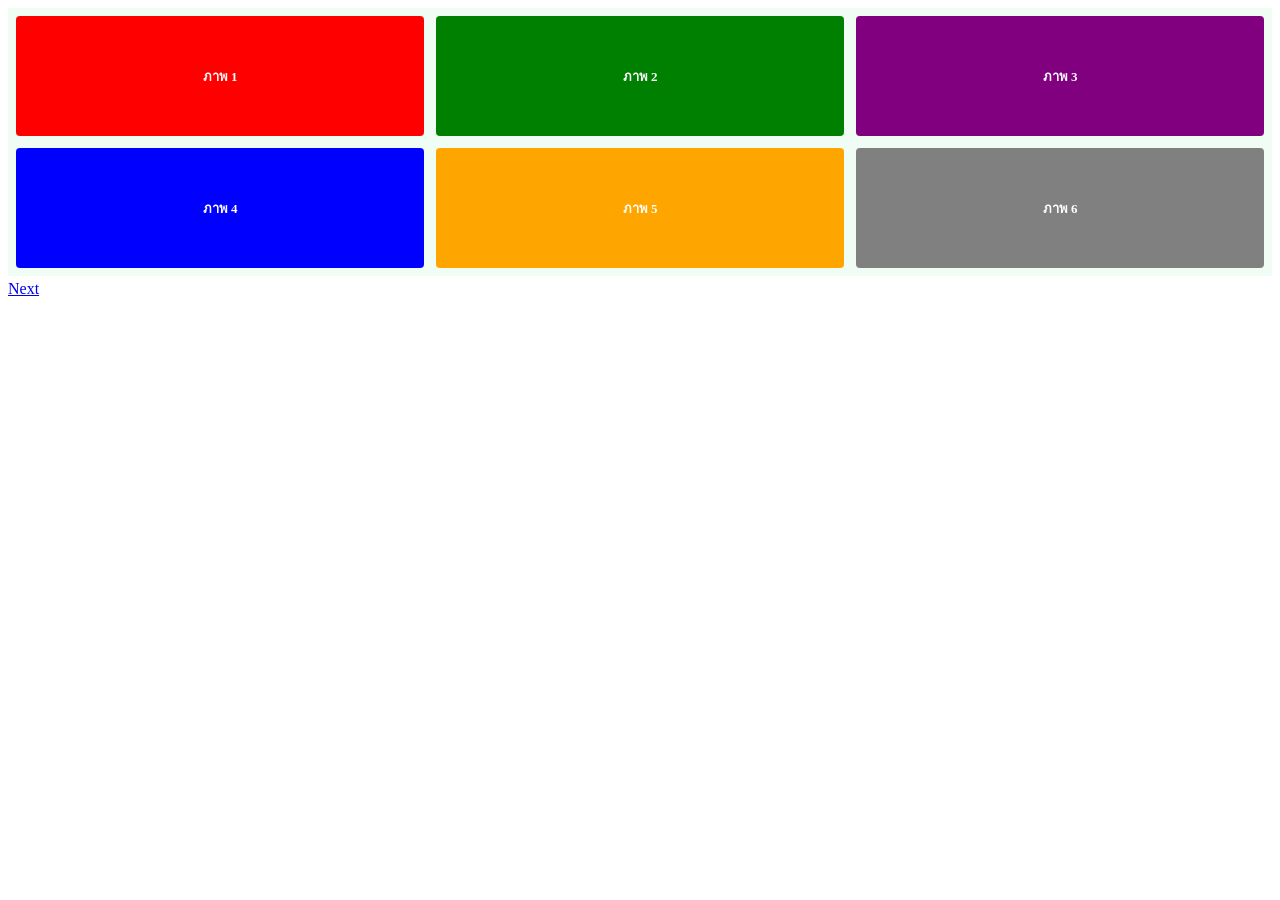
<file: index.html>
<!doctype html>
<html lang="en">
  <head>
    <meta charset="UTF-8" />
    <meta name="viewport" content="width=device-width, initial-scale=1.0" />
    <title>workshop1</title>
    <link rel="stylesheet" href="workshop1.css" />
  </head>
  <body>
    <div class="grid-temp">
      <div class="box1">ภาพ 1</div>
      <div class="box2">ภาพ 2</div>
      <div class="box3">ภาพ 3</div>
      <div class="box4">ภาพ 4</div>
      <div class="box5">ภาพ 5</div>
      <div class="box6">ภาพ 6</div>
    </div>
    <a href="workshop2.html">Next</a>
  </body>
</html>
</file>
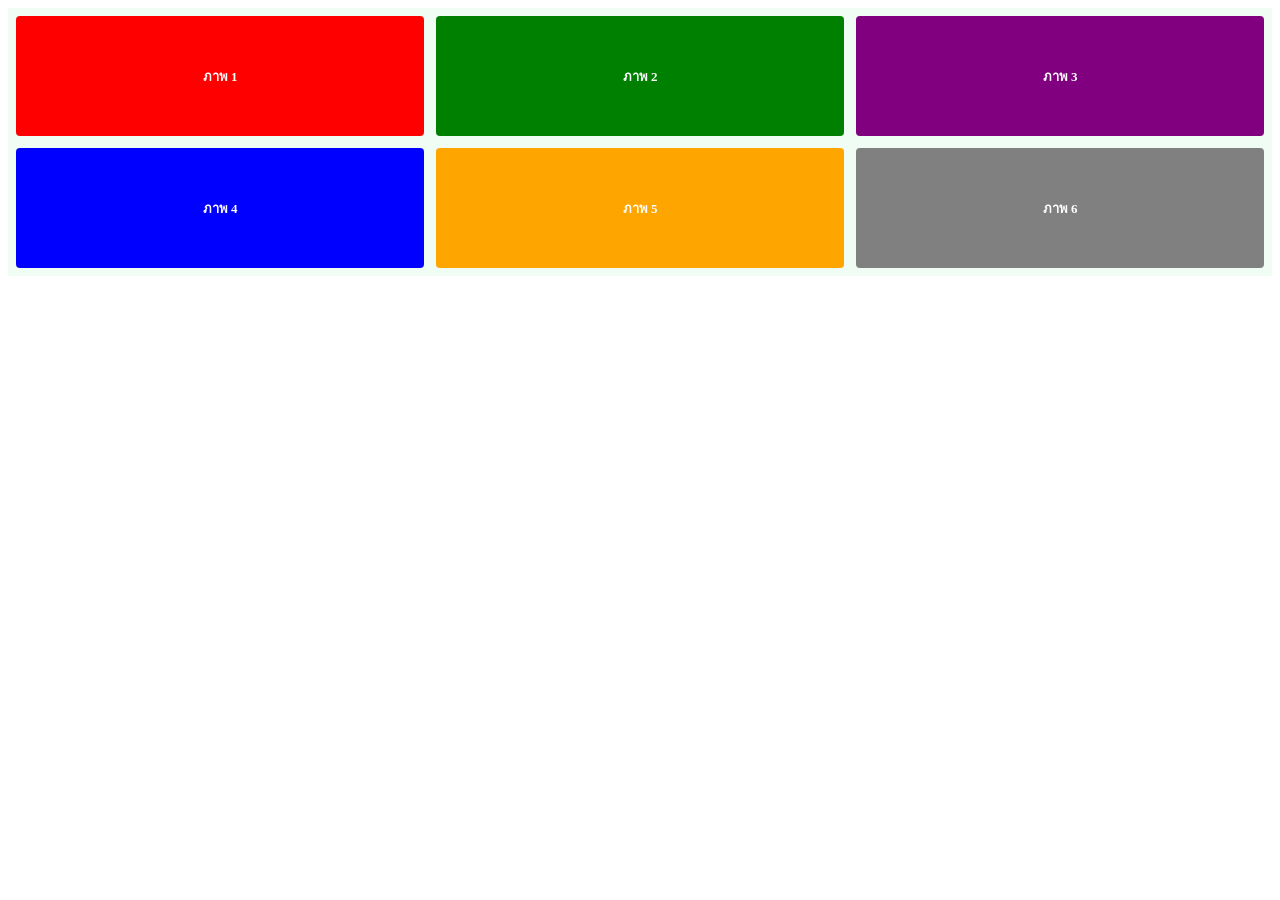
<file: workshop1.html>
<!doctype html>
<html lang="en">
  <head>
    <meta charset="UTF-8" />
    <meta name="viewport" content="width=device-width, initial-scale=1.0" />
    <title>workshop1</title>
    <link rel="stylesheet" href="workshop1.css" />
  </head>
  <body>
    <div class="grid-temp">
      <div class="box1">ภาพ 1</div>
      <div class="box2">ภาพ 2</div>
      <div class="box3">ภาพ 3</div>
      <div class="box4">ภาพ 4</div>
      <div class="box5">ภาพ 5</div>
      <div class="box6">ภาพ 6</div>
    </div>
  </body>
</html>
</file>
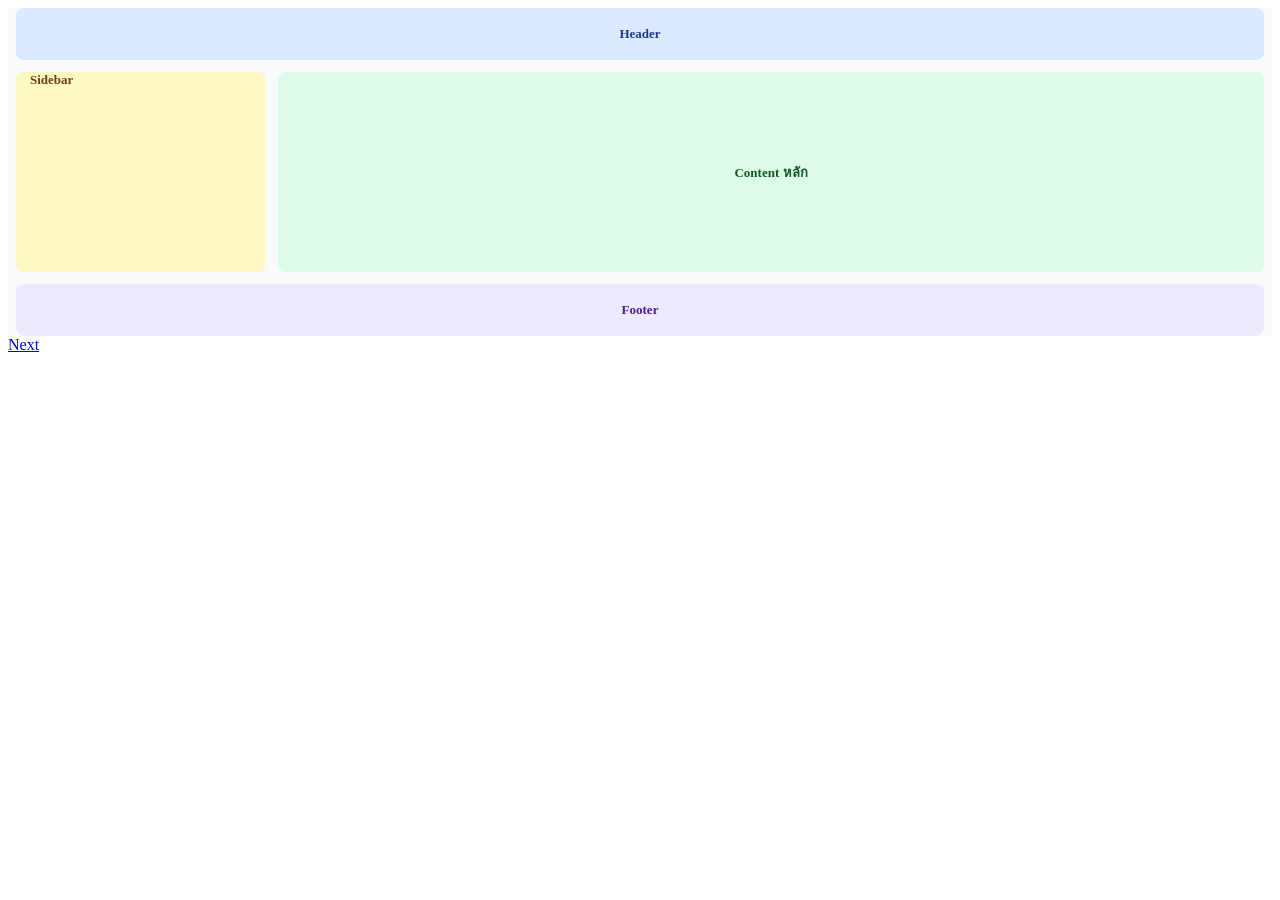
<file: workshop2.html>
<!doctype html>
<html lang="en">
  <head>
    <meta charset="UTF-8" />
    <meta name="viewport" content="width=device-width, initial-scale=1.0" />
    <title>workshop2</title>
    <link rel="stylesheet" href="workshop2.css" />
  </head>
  <body>
    <div class="dashboard">
      <header class="panel header">Header</header>
      <aside class="panel sidebar">Sidebar</aside>
      <main class="panel main">Content หลัก</main>
      <footer class="panel footer">Footer</footer>
    </div>
    <a href="workshop3.html">Next</a>
  </body>
</html>
</file>
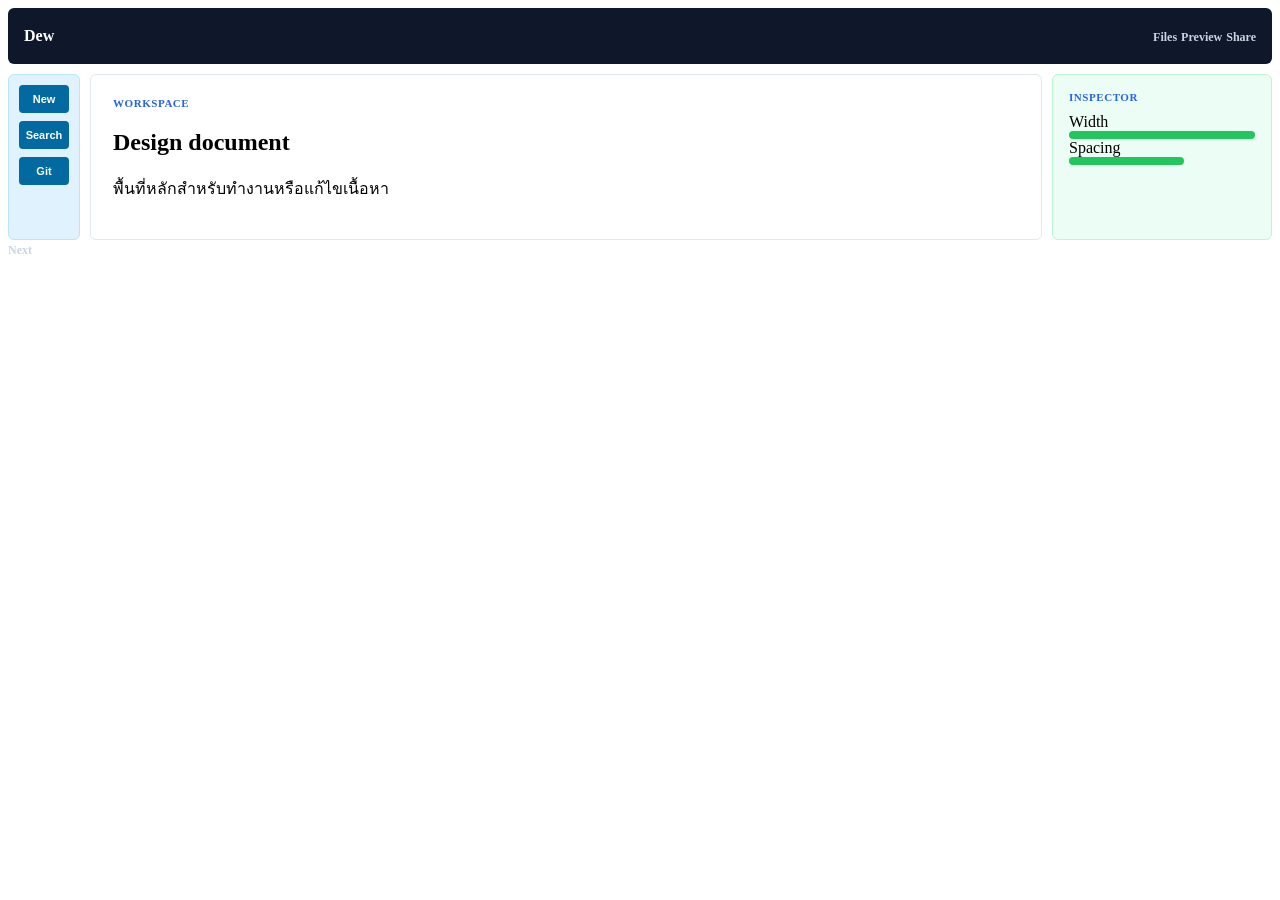
<file: workshop3.html>
<!doctype html>
<html lang="en">
  <head>
    <meta charset="UTF-8" />
    <meta name="viewport" content="width=device-width, initial-scale=1.0" />
    <title>workshop3</title>
    <link rel="stylesheet" href="workshop3.css" />
  </head>
  <body>
    <div class="appshell">
  <header class="menubar">
    <strong>Dew</strong>
    <nav>
      <a href="#">Files</a>
      <a href="#">Preview</a>
      <a href="#">Share</a>
    </nav>
  </header>

  <aside class="sidebar">
    <button>New</button>
    <button>Search</button>
    <button>Git</button>
  </aside>

  <main class="workspace">
    <p class="title">Workspace</p>
    <h2>Design document</h2>
    <p>พื้นที่หลักสำหรับทำงานหรือแก้ไขเนื้อหา</p>
  </main>

  <aside class="inspector">
    <p class="title">Inspector</p>
    <label>Width</label>
    <div class="control"></div>
    <label>Spacing</label>
    <div class="control control--short"></div>
  </aside>
</div>
    </div>
    <a href="workshop4.html">Next</a>
  </body>
</html>
</file>
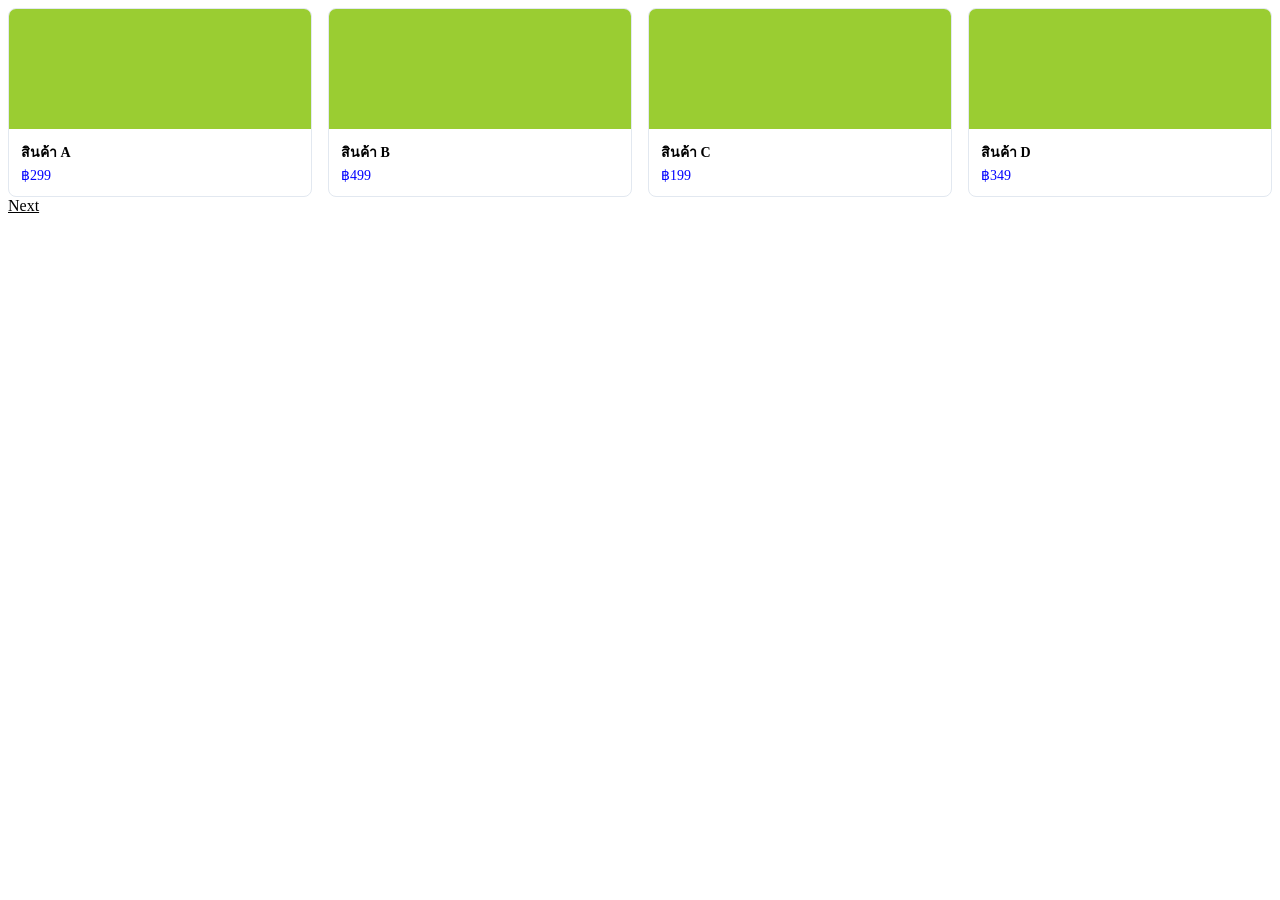
<file: workshop4.html>
<!doctype html>
<html lang="en">
  <head>
    <meta charset="UTF-8" />
    <meta name="viewport" content="width=device-width, initial-scale=1.0" />
    <title>workshop4</title>
    <link rel="stylesheet" href="workshop4.css" />
  </head>
  <body>
    <div class="product-grid">
      <div class="card">
        <div class="card-image"></div>
        <p class="card-name">สินค้า A</p>
        <p class="card-price">฿299</p>
      </div>
      <div class="card">
        <div class="card-image"></div>
        <p class="card-name">สินค้า B</p>
        <p class="card-price">฿499</p>
      </div>
      <div class="card">
        <div class="card-image"></div>
        <p class="card-name">สินค้า C</p>
        <p class="card-price">฿199</p>
      </div>
      <div class="card">
        <div class="card-image"></div>
        <p class="card-name">สินค้า D</p>
        <p class="card-price">฿349</p>
      </div>
    </div>
    <a href="workshop5.html" style="color: black">Next</a>
  </body>
</html>
</file>
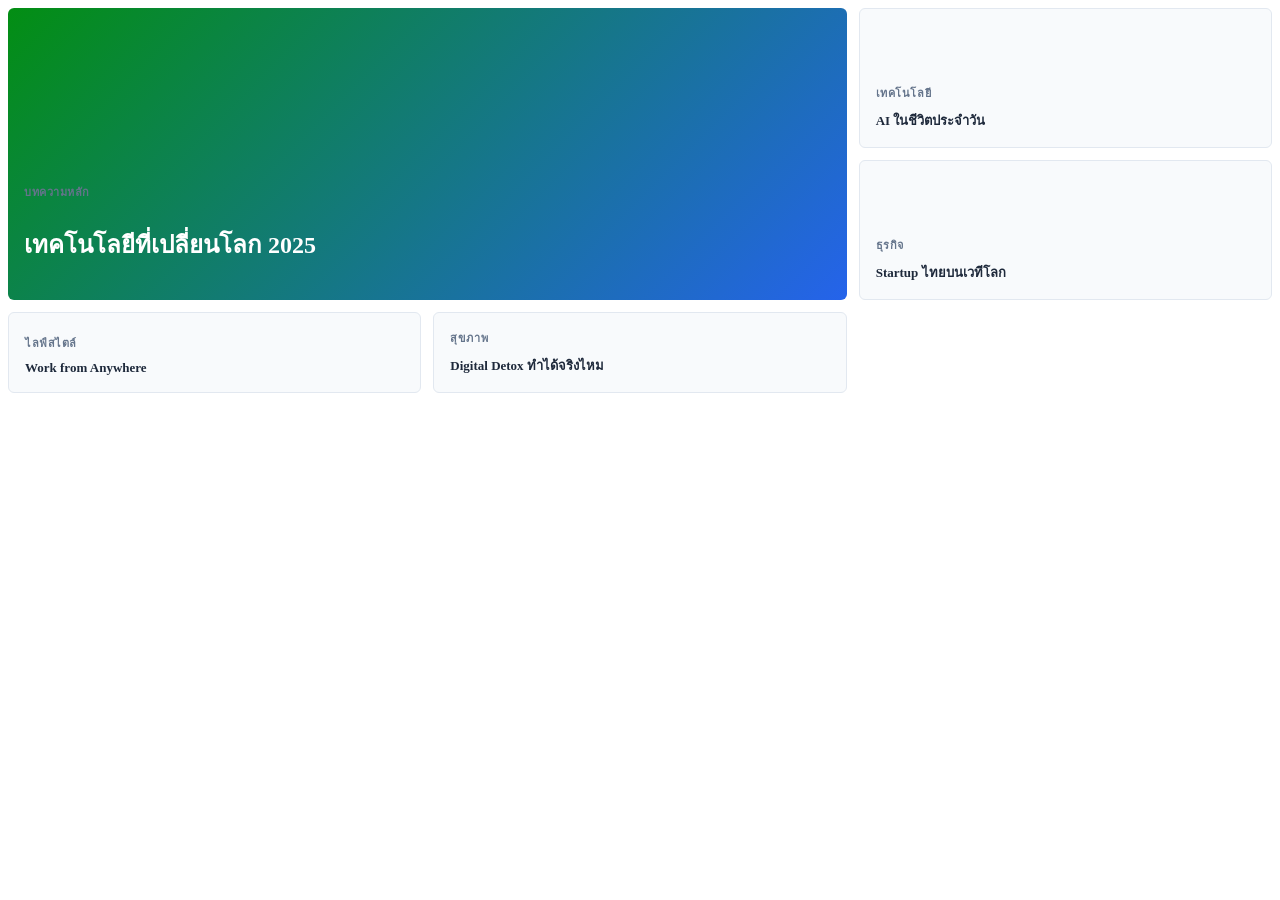
<file: workshop5.html>
<!doctype html>
<html lang="en">
  <head>
    <meta charset="UTF-8" />
    <meta name="viewport" content="width=device-width, initial-scale=1.0" />
    <title>workshop5</title>
    <link rel="stylesheet" href="workshop5.css" />
  </head>
  <body>
    <div class="magazine">
      <article class="article article-main">
        <p class="article-label">บทความหลัก</p>
        <h2>เทคโนโลยีที่เปลี่ยนโลก 2025</h2>
      </article>
      <article class="article article-sub">
        <p class="article-label">เทคโนโลยี</p>
        <h3>AI ในชีวิตประจำวัน</h3>
      </article>
      <article class="article article-sub">
        <p class="article-label">ธุรกิจ</p>
        <h3>Startup ไทยบนเวทีโลก</h3>
      </article>
      <article class="article article-sub">
        <p class="article-label">ไลฟ์สไตล์</p>
        <h3>Work from Anywhere</h3>
      </article>
      <article class="article article-sub">
        <p class="article-label">สุขภาพ</p>
        <h3>Digital Detox ทำได้จริงไหม</h3>
      </article>
    </div>
  </body>
</html>
</file>
<file: workshop1.css>
.grid-temp {
  display: grid;
  grid-template-columns: repeat(3, 1fr);
  gap: 12px;
  background: #f0fdf4;
  min-height: 200px;
  padding: 8px;
  margin-bottom: 4px;
}
.box1 {
  background: red;
  color: white;
  padding: 10px;
  font-size: 13px;
  font-weight: 700;
  border-radius: 4px;
  text-align: center;
  height: 100px;
  display: flex;
  align-items: center;
  justify-content: center;
}
.box2 {
  background: green;
  color: white;
  padding: 10px;
  font-size: 13px;
  font-weight: 700;
  border-radius: 4px;
  text-align: center;
  height: 100px;
  display: flex;
  align-items: center;
  justify-content: center;
}

.box3 {
  background: purple;
  color: white;
  padding: 10px;
  font-size: 13px;
  font-weight: 700;
  border-radius: 4px;
  text-align: center;
  height: 100px;
  display: flex;
  align-items: center;
  justify-content: center;
}
.box4 {
  background: blue;
  color: white;
  padding: 10px;
  font-size: 13px;
  font-weight: 700;
  border-radius: 4px;
  text-align: center;
  height: 100px;
  display: flex;
  align-items: center;
  justify-content: center;
}

.box5 {
  background: orange;
  color: white;
  padding: 10px;
  font-size: 13px;
  font-weight: 700;
  border-radius: 4px;
  text-align: center;
  height: 100px;
  display: flex;
  align-items: center;
  justify-content: center;
}

.box6 {
  background: gray;
  color: white;
  padding: 10px;
  font-size: 13px;
  font-weight: 700;
  border-radius: 4px;
  text-align: center;
  height: 100px;
  display: flex;
  align-items: center;
  justify-content: center;
}
</file>
<file: workshop2.css>
.dashboard {
  display: grid;
  grid-template-columns: 200px 1fr;
  grid-template-rows: 52px 200px 52px;
  grid-template-areas:
    "header header"
    "sidebar main"
    "footer footer";
  gap: 12px;
  padding-inline: 8px;
  background: #f8fafc;
}

.panel {
  border-radius: 8px;
  padding-inline: 14px;
  font-size: 13px;
  font-weight: 700;
  display: flex;
  align-items: center;
  justify-content: center;
}

.header {
  grid-area: header;
  background: #dbeafe;
  color: #1e3a8a;
}
.sidebar {
  grid-area: sidebar;
  background: #fef9c3;
  color: #713f12;
  display: none;
}
.main {
  grid-area: main;
  background: #dcfce7;
  color: #14532d;
}
.footer {
  grid-area: footer;
  background: #ede9fe;
  color: #4c1d95;
}

@media (min-width: 640px) {
  .sidebar {
    display: block;
  }
  .dashboard {
    grid-template-columns: 80px 1fr;
    grid-template-areas:
      "header header"
      "sidebar main"
      "footer footer";
  }
}

@media (min-width: 1280px) {
  .dashboard {
    grid-template-columns: 250px 1fr;
  }
}
</file>
<file: workshop3.css>
body {
  height: min(42vh, 340px);
}
.appshell {
  display: grid;
  grid-template: "menubar menubar menubar" 56px "sidebar workspace inspector" 1fr / 72px 1fr 220px;
  gap: 10px;
  box-sizing: border-box;
}
.menubar {
  grid-area: menubar;
  background: rgb(15, 23, 42);
  color: white;
  border-radius: 6px;
  padding: 0px 16px;
  display: flex;
  align-items: center;
  justify-content: space-between;
  min-height: 50px;
}
a {
  color: rgb(203, 213, 225);
  text-decoration: none;
  font-size: 12px;
  font-weight: 600;
}
.sidebar {
  grid-area: sidebar;
  background: rgb(224, 242, 254);
  border: 1px solid rgb(186, 230, 253);
  border-radius: 6px;
  padding: 10px;
  display: grid;
  gap: 8px;
  align-content: start;
}
.workspace {
  grid-area: workspace;
  background: white;
  border: 1px solid rgb(226, 232, 240);
  border-radius: 6px;
  padding: 22px;
}
.inspector {
  grid-area: inspector;
  background: rgb(236, 253, 245);
  border: 1px solid rgb(187, 247, 208);
  border-radius: 6px;
  padding: 16px;
}
.title {
  margin: 0px 0px 10px;
  color: rgb(37, 99, 235);
  font-size: 11px;
  font-weight: 800;
  text-transform: uppercase;
  letter-spacing: 0.05em;
}
.control {
  height: 8px;
  width: 100%;
  border-radius: 999px;
  background: rgb(34, 197, 94);
}
.control--short {
  height: 8px;
  width: 62%;
  border-radius: 999px;
  background: rgb(34, 197, 94);
}
button {
  border: 0px;
  border-radius: 4px;
  background: rgb(3, 105, 161);
  color: white;
  padding: 8px 6px;
  font-size: 11px;
  font-weight: 700;
  cursor: pointer;
}
</file>
<file: workshop4.css>
.product-grid {
  display: grid;
  grid-template-columns: repeat(auto-fit, minmax(200px, 1fr));
  gap: 16px;
}
.card {
  border: 1px solid rgb(226, 232, 240);
  border-radius: 8px;
  overflow: hidden;
}
.card-image {
  height: 120px;
  background: yellowgreen;
}
.card-name {
  margin: 12px 12px 4px;
  font-weight: 600;
  font-size: 14px;
}
.card-price {
  margin: 0px 12px 12px;
  font-size: 14px;
  color: blue;
}
</file>
<file: workshop5.css>
.magazine {
  display: grid;
  grid-template-columns: repeat(3, 1fr);
  grid-template-rows: repeat(2, 140px);
  gap: 12px;
}
.article.article-main {
  padding: 16px;
  border-radius: 6px;
  display: flex;
  flex-direction: column;
  justify-content: flex-end;
  grid-area: span 2 / span 2;
  background: linear-gradient(135deg, rgb(3, 142, 19), rgb(37, 99, 235));
  color: white;
}

.article.article-sub {
  padding: 16px;
  border-radius: 6px;
  display: flex;
  flex-direction: column;
  justify-content: flex-end;
  background: rgb(248, 250, 252);
  border: 1px solid rgb(226, 232, 240);
}
.article-label {
  margin: 0px 0px 4px;
  font-size: 11px;
  font-weight: 600;
  text-transform: uppercase;
  letter-spacing: 0.05em;
  color: rgb(100, 116, 139);
}
h3 {
  margin: 4px 0px 0px;
  font-size: 13px;
  color: rgb(30, 41, 59);
}
</file>
